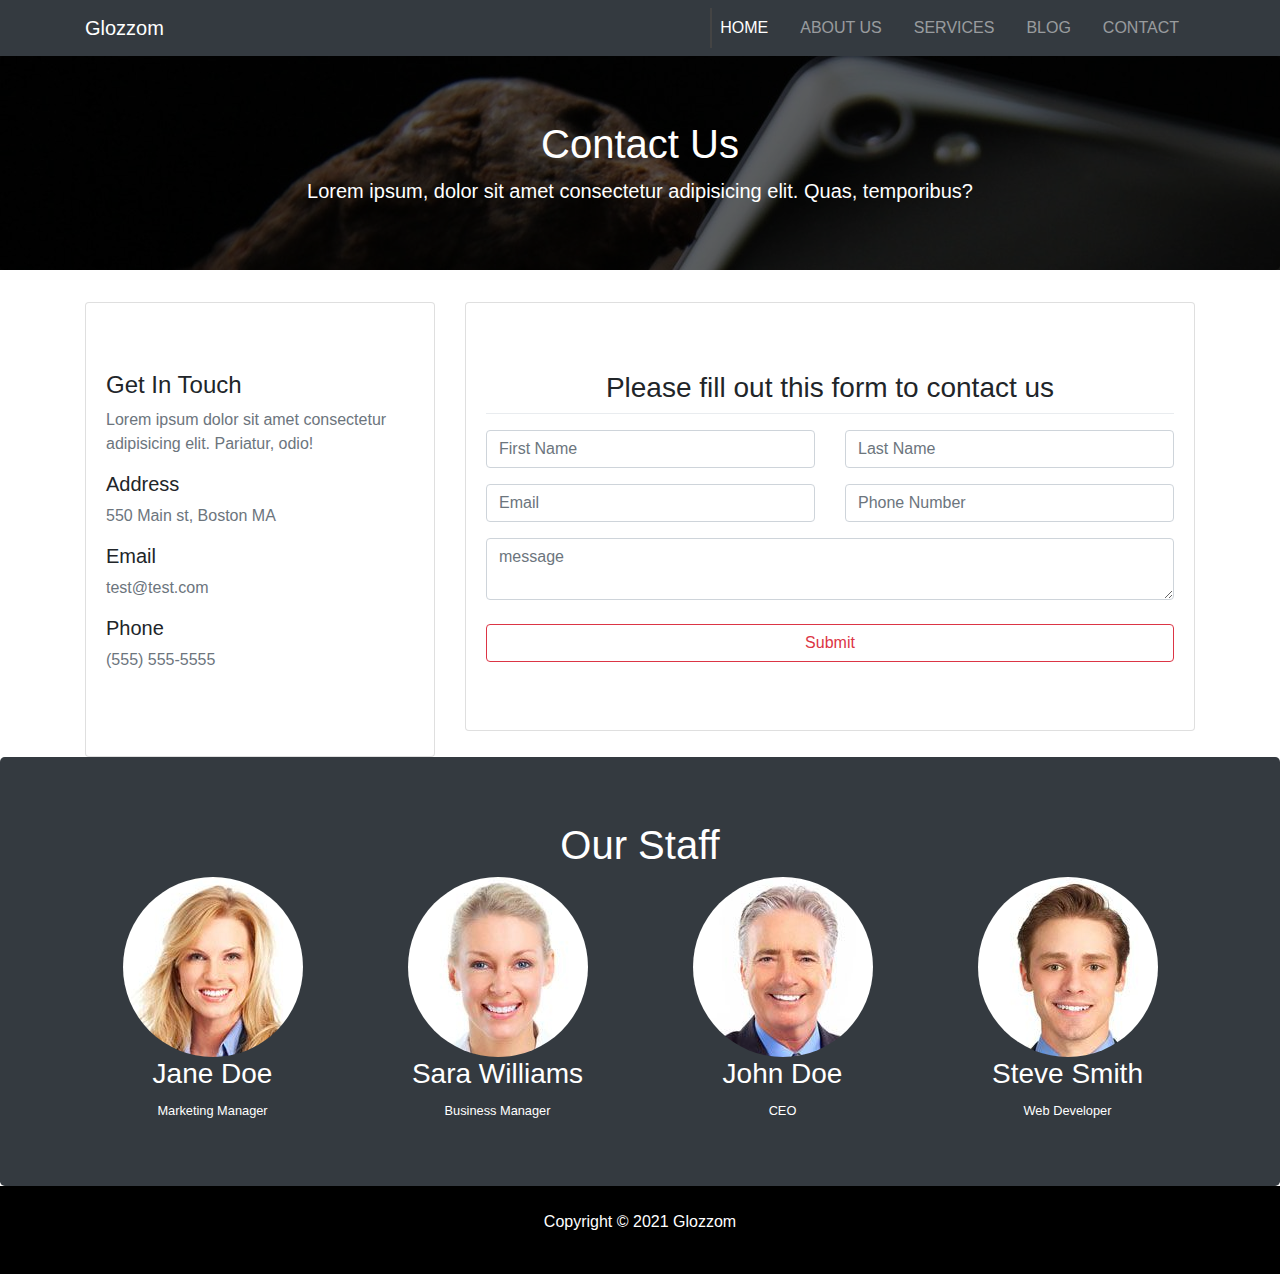
<file: Contact.html>
<!doctype html>
<html lang="en">

<head>
    <!-- Required meta tags -->
    <meta charset="utf-8">
    <meta name="viewport" content="width=device-width, initial-scale=1, shrink-to-fit=no">

    <!-- Bootstrap CSS -->
    <link rel="stylesheet" href="css/bootstrap.min.css">
    <link rel="stylesheet" href="css/main.css">



    <title>Bootstrap theme</title>
</head>

<body>

        <!--navbar section-->
        
        <nav class="navbar navbar-expand-md navbar-dark bg-dark ">
            <div class="container">
                <a href="index.html" class="navbar-brand">Glozzom</a>
                <buuton class="navbar-toggler" type="button" data-toggle="collapse" data-target="#navbar11"><span
                        class="navbar-toggler-icon"></span></buuton>
                <div class="collapse navbar-collapse" id="navbar11">
                    <ul class="navbar-nav ml-auto">
                        <li class="nav-item"><a href="index.html" class="nav-link active mx-2">HOME</a></li>
                        <li class="nav-item"><a href="about us.html" class="nav-link mx-2">ABOUT US</a></li>
                        <li class="nav-item"><a href="services.html" class="nav-link mx-2">SERVICES</a></li>
                        <li class="nav-item "><a href="blog.html" class="nav-link mx-2">BLOG</a></li>
                        <li class="nav-item"><a href="Contact.html" class="nav-link mx-2">CONTACT</a></li>
                    </ul>
                </div>
        
            </div>
        
        </nav>
        
        
        
        <!--our services section-->
        <div id="jumb3">
            <div class="jumbotron text-center text-white" id="overlay">
                <h1>Contact Us</h1>
                <p class="lead">Lorem ipsum, dolor sit amet consectetur adipisicing elit. Quas, temporibus?</p>
        
            </div>
        </div>



        <!-- form section -->

        <div class="container">
            <div class="row">
                <div class="container col-md-4 ">
                    <div class="card py-5">
                        <div class="card-body">
                            <h4>Get In Touch</h4>
                            <p class="text-muted">Lorem ipsum dolor sit amet consectetur adipisicing elit. Pariatur, odio!</p>
                            <h5>Address</h5>
                            <p class="text-muted">
                                550 Main st, Boston MA
                            </p>
                            <h5>Email</h5>
                            <p class="text-muted">
                                test@test.com
                            </p>
                            <h5>Phone</h5>
                            <p class="text-muted">
                                (555) 555-5555
                            </p>
                        </div>
                    </div>
                </div>
                <div class="container col-md-8 ">
                    <div class="card py-5">
                        <div class="card-body text-center">
                            <h3>Please fill out this form to contact us</h3>
                            <div class="dropdown-divider"></div>
                            <div class="row">
                                <div class="container col-md-6"><input type="text" placeholder="First Name" class="form-control my-2"></div>
                                <div class="container col-md-6"><input type="text" placeholder="Last Name"  class="form-control my-2"></div>
                                <div class="container col-md-6"><input type="text" placeholder="Email"  class="form-control my-2"></div>
                                <div class="container col-md-6"><input type="text" placeholder="Phone Number"  class="form-control my-2"></div>
                                <div class="container mt-2">
                                    <textarea class="form-control" name="" id="" cols="40" rows="2" placeholder="message"></textarea>

                                    <button class="btn btn-outline-danger btn-block mt-4">Submit</button>

                                </div>
                              
                                
                            </div>
                           
                            

                        </div>
                    </div>
                </div>
            </div>
        </div>


        <!-- staff section -->

        <div class="jumbotron bg-dark text-center text-white mb-0">
            <div class="container">
                <h1>Our Staff</h1>
                <div class="row">
                    <div class="container col-md-6 col-lg-3">
                        <img src="images/person1.jpg" alt="" class="img-fluid rounded-circle">
                        <h3>Jane Doe</h3>
                        <small>Marketing Manager</small>

                    </div>
                    <div class="container col-md-6 col-lg-3">
                        <img src="images/person2.jpg" alt="" class="img-fluid rounded-circle">
                        <h3>Sara Williams</h3>
                        <small>Business Manager</small>

                    </div>
                    <div class="container col-md-6 col-lg-3">
                        <img src="images/person3.jpg" alt="" class="img-fluid rounded-circle">
                        <h3>John Doe</h3>
                        <small>CEO</small>

                    </div>
                    <div class="container col-md-6 col-lg-3">
                        <img src="images/person4.jpg" alt="" class="img-fluid rounded-circle">
                        <h3>Steve Smith</h3>
                        <small>Web Developer</small>

                    </div>
                </div>
            </div>
        </div>

        <!--copyright section-->
        <div id="copyright" class="jumbotron mb-0  py-4 text-white text-center rounded-0 ">
        
            <p >Copyright © 2021 Glozzom</p>
        </div>


    <script src="js/jquery-3.5.1.min.js"></script>
    <script src="js/bootstrap.bundle.min.js"></script>


</body>

</html>
</file>
<file: css/main.css>
.active{
    border-left:2px solid #444 
}


.carousel-item{
    height:450px;
}

.carousel-image-1{
    background: url(../images/image1.jpg);
    background-size:cover;
}

.carousel-image-2{
    background: url(../images/image2.jpg);
    background-size:cover;
}

.carousel-image-3{
    background: url(../images/image3.jpg);
    background-size:cover;
}



#jumb1{
    background-image: url(../images/lights.jpg);
    background-attachment: fixed;
    
}

#overlay{
    background-color:rgba(0,0,0,.6);


}

#jumb2{
    background-image: url(../images/media.jpg);
    background-attachment: fixed;
    
}

#jumb3{
    background-image: url(../images/image1.jpg);
    background-attachment: fixed;
}

#copyright{
    background-color: black;
}

#floated-image{
    position: relative;
    bottom:60px
}

p.lead{
    margin-bottom:0;
}
</file>
